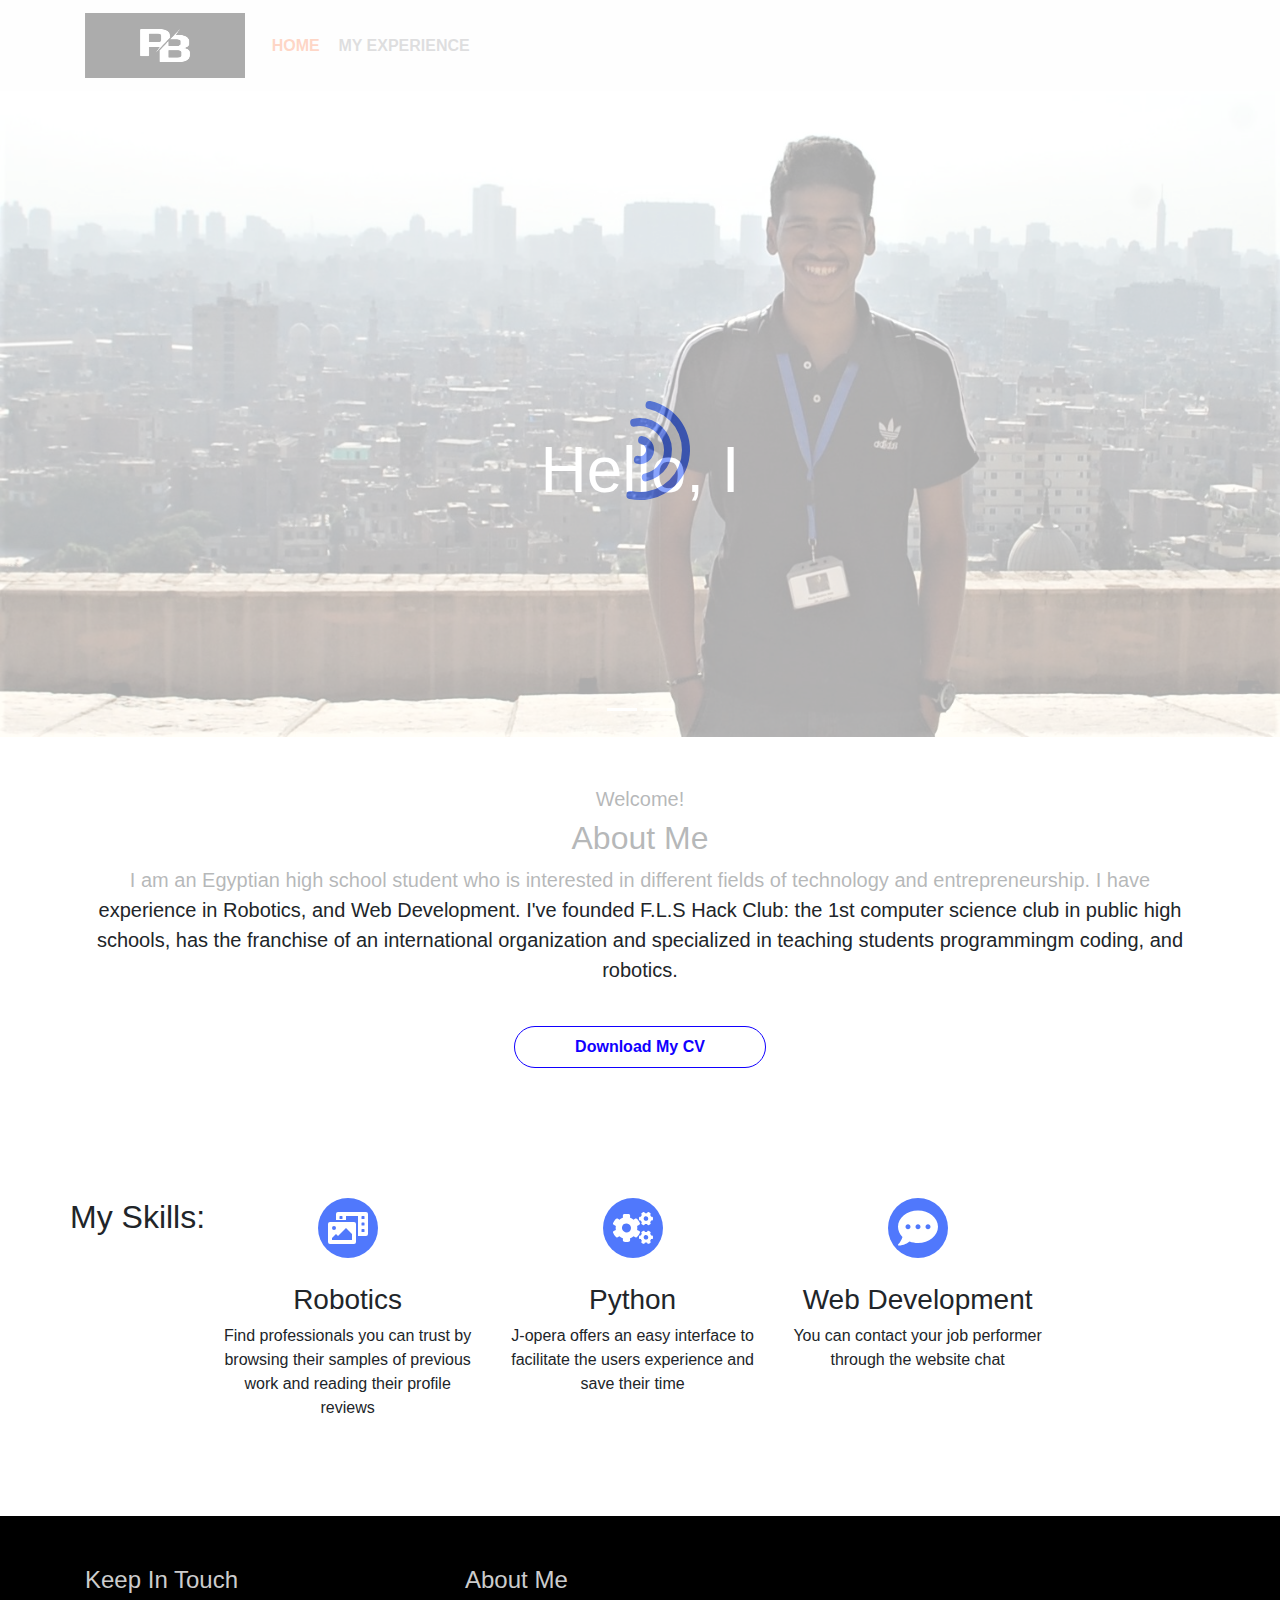
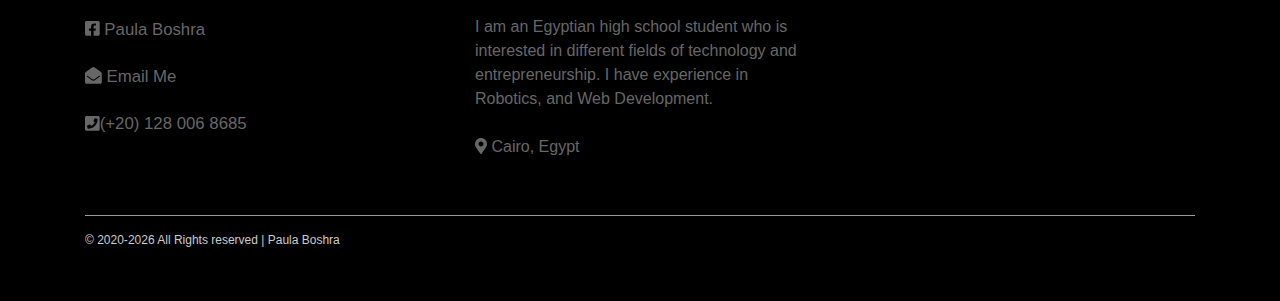
<file: index.html>
<!DOCTYPE html>
<html>

	<head>
		<meta charset="UTF-8">
        <meta name="viewport" content="width=device-width, initial-scale=1, shrink-to-fit=no">
        <title>Paula Boshra's personal website </title>
        <link rel="icon" href="images/logooo.png"/>
        <!-- css files -->
        <link rel="stylesheet" href="css/bootstrap.min.css">
        <link rel="stylesheet" href="css/animate.css">
        <link rel="stylesheet" href="css/nav_footer.css">
        <link rel="stylesheet" href="css/styles.css">
    </head>

    <body>

      <!-- start loading section  -->
      <section class="loader">
        <!--Concentric semi-circles-->
<svg xmlns="http://www.w3.org/2000/svg">
  <defs><style>.a{fill:#5078fc;}</style></defs>
  <path class="a" d="M8,50a42,42,0,0,0,84,0,4,4,0,0,1,8,0A50,50,0,0,1,0,50a4,4,0,0,1,8,0Z">
  <animateTransform attributeName="transform"
                            attributeType="XML"
                            type="rotate"
                            from="0 50 50"
                            to="360 50 50"
                            dur="1s"
                            repeatCount="indefinite"/>
  </path>
  <path class="a" d="M50,18A32.036,32.036,0,0,0,18,50a4,4,0,0,0,8,0,24,24,0,0,1,48,0,4,4,0,0,0,8,0A32.036,32.036,0,0,0,50,18Z">
  <animateTransform attributeName="transform"
                            attributeType="XML"
                            type="rotate"
                            from="0 50 50"
                            to="-360 50 50"
                            dur="1s"
                            repeatCount="indefinite"/>
  </path>
  <path class="a" d="M64.11,50a4,4,0,0,0-8,0c0,.034.009.065.01.1A6.123,6.123,0,0,1,43.875,50H43.87a4,4,0,0,0-8,0c0,.034.009.066.01.1A14.123,14.123,0,0,0,64.125,50Z">
  <animateTransform attributeName="transform"
                            attributeType="XML"
                            type="rotate"
                            from="0 50 50"
                            to="360 50 50"
                            dur="1s"
                            repeatCount="indefinite"/>
  </path>
  </svg>
  
      </section>

        <!-- start navbar section -->
        <nav class="navbar navbar-expand-lg navbar-light bg-light">
            <div class="container">

              <a class="navbar-brand" href="#">
                <img src="images/logoooo.jpg" width="160" height="65" class="d-inline-block align-top" alt="">
                
              </a>

            <button class="navbar-toggler" type="button" data-toggle="collapse" data-target="#navbarNavDropdown" aria-controls="navbarNavDropdown" aria-expanded="false" aria-label="Toggle navigation">
              <span class="navbar-toggler-icon"></span>
            </button>

            <div class="collapse navbar-collapse" id="navbarNavDropdown">
              <ul class="navbar-nav mr-auto">
                <li class="nav-item active">
                  <a class="nav-link" href="index.html">Home <span class="sr-only">(current)</span></a>
                </li>
                <li class="nav-item">
                  <a class="nav-link" href="about.html">My Experience</a>
              </li>
              </ul>

            </div>
            </div>
        </nav>

        <!-- start carousel (slider) section -->
        <div id="carouselExampleCaptions" class="carousel slide carousel-fade" data-ride="carousel">
          <ol class="carousel-indicators">
            <li data-target="#carouselExampleCaptions" data-slide-to="0" class="active"></li>
            <li data-target="#carouselExampleCaptions" data-slide-to="1"></li>
          </ol>
          <div class="carousel-inner">
            <div class="carousel-item active">
              <img src="images/cover.jpg" class="d-block w-100" alt="images/header.jpg">
              <div class="carousel-caption d-none d-md-block">
                <h5><span class="js-typewriter"></span></h5>
              </div>
            </div>
            <div class="carousel-item">
              <img src="images/cover2.jpg" class="d-block w-100" alt="images/header.jpg">
              <div class="carousel-caption d-none d-md-block">
                <h5>An Egyptian High School Student</h5>
                </div>
            </div>
          </div>
        </div>

        <!-- start overview section -->
        <section class="overview text-center">
          <div class="container wow fadeInDown" data-wow-delay="0.3s">
            <div class="section-head">
              <h5>Welcome!</h5>
              <h2>About Me</h2>
            </div>
            <p class="lead">I am an Egyptian high school student who is interested in different fields of technology and entrepreneurship. I have experience in Robotics, and Web Development. I've founded F.L.S Hack Club: the 1st computer science club in public high schools, has the franchise of an international organization and specialized in teaching students programmingm coding, and robotics.</p>
            <a href="https://docs.google.com/document/d/1_zKEe6BJopghfJ77GPQy3QqriK8R7lqyl_5syU4ZG9s/edit?usp=sharing" class="btn text-capitalize">Download my CV</a>
          </div>
        </section>

        <!--        start features section -->  
        <section class="features text-center">
          <div class="container">
              <div class="row">
                <h2>My Skills:</h2>
                  <div class="col-md-3 col-sm-6 col-xs-12">
                      <i class="fas fa-photo-video"></i>
                      <h3>Robotics</h3>
                      <P>Find professionals you can trust by browsing their samples of previous work and reading their profile reviews
                      </P>
                  </div>
                  <div class="col-md-3 col-sm-6 col-xs-12">
                      <i class="fas fa-cogs"></i>
                      <h3>Python</h3>
                      <P>J-opera offers an easy interface to facilitate the users experience and save their time</P>
                  </div>
                  <div class="col-md-3 col-sm-6 col-xs-12">
                      <i class="fas fa-comment-dots"></i>
                      <h3>Web Development</h3>
                      <P>You can contact your job performer through the website chat</P>
                  </div>
              </div>
          </div>
      </section>

        <!-- start footer section -->
      <footer>
        <div class="container">
            <div class="row">
                <div class="col-md-4">
                    <h4>Keep In Touch</h4>
                    <ul class="keep-in-touch">
                        <li><a href="https://www.facebook.com/paula.boshra.5/"><i class="fab fa-facebook-square"></i> Paula Boshra</a></li>
                        <li><a href="paulaboshraatta@gmail.com" class="d-block"><i class="fas fa-envelope-open"></i> Email Me</a></li>
                        <li style="color: #676767;"><i class="fas fa-phone-square"></i>(+20) 128 006 8685</li>
                    </ul>
                </div>
                <div class="col-sm-4">
                  <h4>About Me</h4>
                      <p>I am an Egyptian high school student who is interested in different fields of technology and entrepreneurship. I have experience in Robotics, and Web Development.
                        <br><br><i class="fas fa-map-marker-alt"></i> Cairo, Egypt</p>
                </div>
            </div>
            <br><hr>
            <div class="rights">
              <h6>&copy; 2020-<span id="year"></span> All Rights reserved | Paula Boshra</h6>
            </div>
      </div>
      </footer>

        <!-- js files-->
        <script src="js/jquery-3.3.1.min.js"></script>
        <script src="js/all.js"></script>
        <script src="js/wow.min.js"></script>
        <script src="js/bootstrap.min.js"></script>
        <script src="js/mainscript.js"></script>
    </body>
</html>
</file>
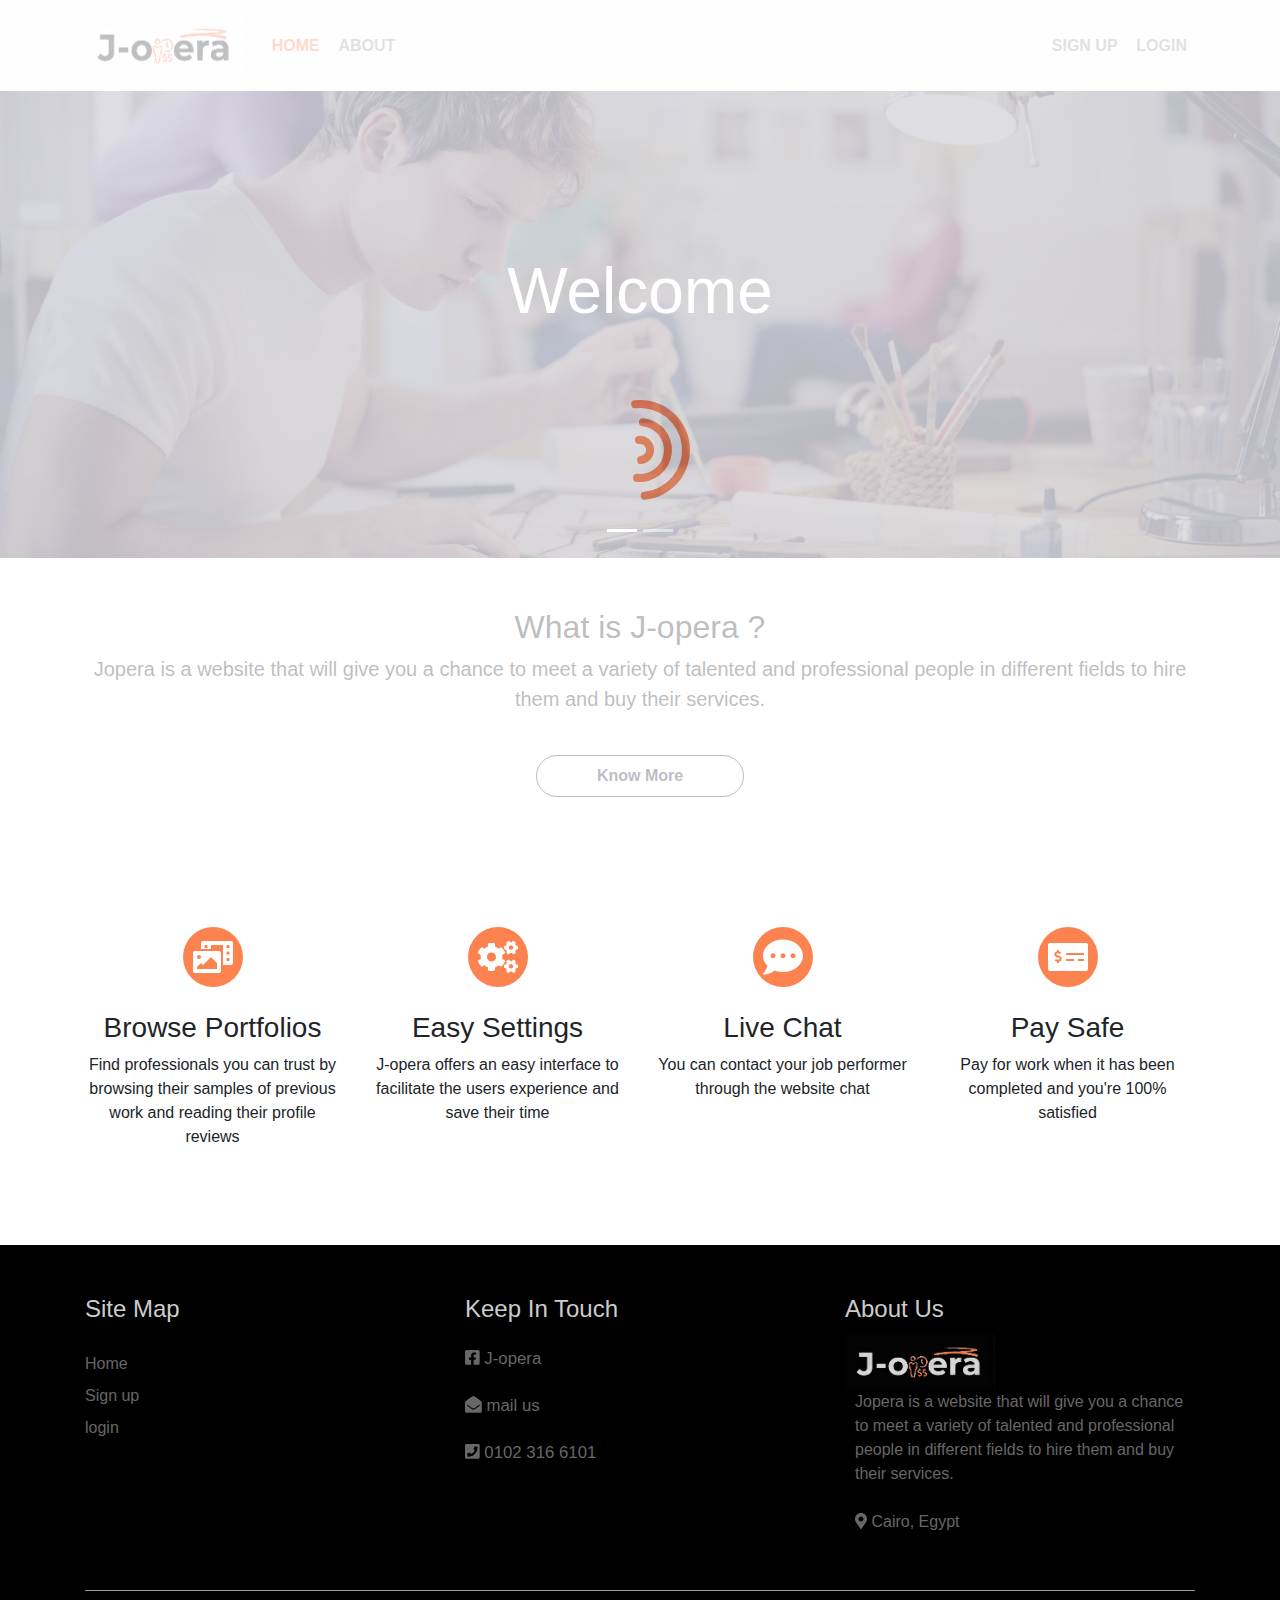
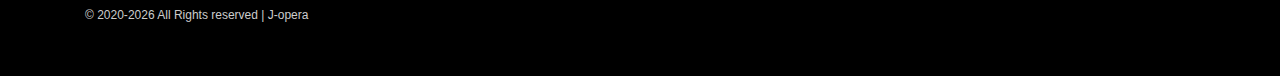
<file: Jopera-main/index.html>
<!DOCTYPE html>
<html>

	<head>
		<meta charset="UTF-8">
        <meta name="viewport" content="width=device-width, initial-scale=1, shrink-to-fit=no">
        <title>J-opera | Home</title>
        <link rel="icon" href="images/logoo.png"/>
        <!-- css files -->
        <link rel="stylesheet" href="css/bootstrap.min.css">
        <link rel="stylesheet" href="css/animate.css">
        <link rel="stylesheet" href="css/nav_footer.css">
        <link rel="stylesheet" href="css/styles.css">
    </head>

    <body>

      <!-- start loading section  -->
      <section class="loader">
        <!--Concentric semi-circles-->
<svg xmlns="http://www.w3.org/2000/svg">
  <defs><style>.a{fill:#fc8350;}</style></defs>
  <path class="a" d="M8,50a42,42,0,0,0,84,0,4,4,0,0,1,8,0A50,50,0,0,1,0,50a4,4,0,0,1,8,0Z">
  <animateTransform attributeName="transform"
                            attributeType="XML"
                            type="rotate"
                            from="0 50 50"
                            to="360 50 50"
                            dur="1s"
                            repeatCount="indefinite"/>
  </path>
  <path class="a" d="M50,18A32.036,32.036,0,0,0,18,50a4,4,0,0,0,8,0,24,24,0,0,1,48,0,4,4,0,0,0,8,0A32.036,32.036,0,0,0,50,18Z">
  <animateTransform attributeName="transform"
                            attributeType="XML"
                            type="rotate"
                            from="0 50 50"
                            to="-360 50 50"
                            dur="1s"
                            repeatCount="indefinite"/>
  </path>
  <path class="a" d="M64.11,50a4,4,0,0,0-8,0c0,.034.009.065.01.1A6.123,6.123,0,0,1,43.875,50H43.87a4,4,0,0,0-8,0c0,.034.009.066.01.1A14.123,14.123,0,0,0,64.125,50Z">
  <animateTransform attributeName="transform"
                            attributeType="XML"
                            type="rotate"
                            from="0 50 50"
                            to="360 50 50"
                            dur="1s"
                            repeatCount="indefinite"/>
  </path>
  </svg>
  
      </section>

        <!-- start navbar section -->
        <nav class="navbar navbar-expand-lg navbar-light bg-light">
            <div class="container">

              <a class="navbar-brand" href="#">
                <img src="images/logoo.png" width="160" height="65" class="d-inline-block align-top" alt="">
                
              </a>

            <button class="navbar-toggler" type="button" data-toggle="collapse" data-target="#navbarNavDropdown" aria-controls="navbarNavDropdown" aria-expanded="false" aria-label="Toggle navigation">
              <span class="navbar-toggler-icon"></span>
            </button>

            <div class="collapse navbar-collapse" id="navbarNavDropdown">
              <ul class="navbar-nav mr-auto">
                <li class="nav-item active">
                  <a class="nav-link" href="index.html">Home <span class="sr-only">(current)</span></a>
                </li>
                <li class="nav-item">
                  <a class="nav-link" href="about.html">about</a>
              </li>
              </ul>
              <ul class="navbar-nav ml-auto">
                <li class="nav-item">
                  <a class="nav-link" href="https://web-auth-b722d.web.app/#/">Sign up</a>
              </li>
                <li class="nav-item">
                    <a class="nav-link" href="https://web-auth-b722d.web.app/#/">login</a>
                </li>
              </ul>
            </div>
            </div>
        </nav>

        <!-- start carousel (slider) section -->
        <div id="carouselExampleCaptions" class="carousel slide carousel-fade" data-ride="carousel">
          <ol class="carousel-indicators">
            <li data-target="#carouselExampleCaptions" data-slide-to="0" class="active"></li>
            <li data-target="#carouselExampleCaptions" data-slide-to="1"></li>
          </ol>
          <div class="carousel-inner">
            <div class="carousel-item active">
              <img src="images/2.jpg" class="d-block w-100" alt="images/header.jpg">
              <div class="carousel-caption d-none d-md-block">
                <h5><span class="js-typewriter"></span></h5>
              </div>
            </div>
            <div class="carousel-item">
              <img src="images/1.jpg" class="d-block w-100" alt="images/header.jpg">
              <div class="carousel-caption d-none d-md-block">
                <h5>Your portal to find work</h5>
                </div>
            </div>
          </div>
        </div>

        <!-- start overview section -->
        <section class="overview text-center">
          <div class="container wow fadeInDown" data-wow-delay="0.3s">
            <div class="section-head">
              <h2>What is J-opera ?</h2>
            </div>
            <p class="lead">Jopera is a website that will give you a chance to meet a variety of talented and professional people in different fields to hire them and buy their services.</p>
            <a href="about.html" class="btn text-capitalize">know more</a>
          </div>
        </section>

        <!--        start features section -->  
        <section class="features text-center">
          <div class="container">
              <div class="row">
                  <div class="col-md-3 col-sm-6 col-xs-12">
                      <i class="fas fa-photo-video"></i>
                      <h3>Browse Portfolios</h3>
                      <P>Find professionals you can trust by browsing their samples of previous work and reading their profile reviews
                      </P>
                  </div>
                  <div class="col-md-3 col-sm-6 col-xs-12">
                      <i class="fas fa-cogs"></i>
                      <h3>Easy Settings</h3>
                      <P>J-opera offers an easy interface to facilitate the users experience and save their time</P>
                  </div>
                  <div class="col-md-3 col-sm-6 col-xs-12">
                      <i class="fas fa-comment-dots"></i>
                      <h3>Live Chat</h3>
                      <P>You can contact your job performer through the website chat</P>
                  </div>
                  <div class="col-md-3 col-sm-6 col-xs-12">
                    <i class="fas fa-money-check-alt"></i>
                      <h3>Pay Safe</h3>
                      <P>Pay for work when it has been completed and you're 100% satisfied</P>
                  </div>
              </div>
          </div>
      </section>

        <!-- start footer section -->
      <footer>
        <div class="container">
            <div class="row">
                <div class="col-sm-4 pb-3">
                    <h4>Site Map</h4>
                    <ul class="row">
                        <div class="col">
                          <li><a href="index.html">Home</a></li>
                        <li><a href="pages/signin.html">Sign up</a></li>
                        <li><a href="pages/login.html">login</a></li>
                        </div>
                    </ul>
                </div>
                <div class="col-md-4">
                    <h4>Keep In Touch</h4>
                    <ul class="keep-in-touch">
                        <li><a href="https://www.facebook.com/STEM6october/"><i class="fab fa-facebook-square"></i> J-opera</a></li>
                        <li><a href="mailto:info.JOBera@gmail.com" class="d-block"><i class="fas fa-envelope-open"></i> mail us</a></li>
                        <li style="color: #676767;"><i class="fas fa-phone-square"></i> 0102 316 6101</li>
                    </ul>
                </div>
                <div class="col-sm-4">
                  <h4>About Us</h4>
                      <img src="images/logoo-reversed.png" class="img-fluid d-inline">
                      <p>Jopera is a website that will give you a chance to meet a variety of talented and professional people in different fields to hire them and buy their services.
                        <br><br><i class="fas fa-map-marker-alt"></i> Cairo, Egypt</p>
                </div>
            </div>
            <br><hr>
            <div class="rights">
              <h6>&copy; 2020-<span id="year"></span> All Rights reserved | J-opera</h6>
            </div>
      </div>
      </footer>

        <!-- js files-->
        <script src="js/jquery-3.3.1.min.js"></script>
        <script src="js/all.js"></script>
        <script src="js/wow.min.js"></script>
        <script src="js/bootstrap.min.js"></script>
        <script src="js/mainscript.js"></script>
    </body>
</html>
</file>
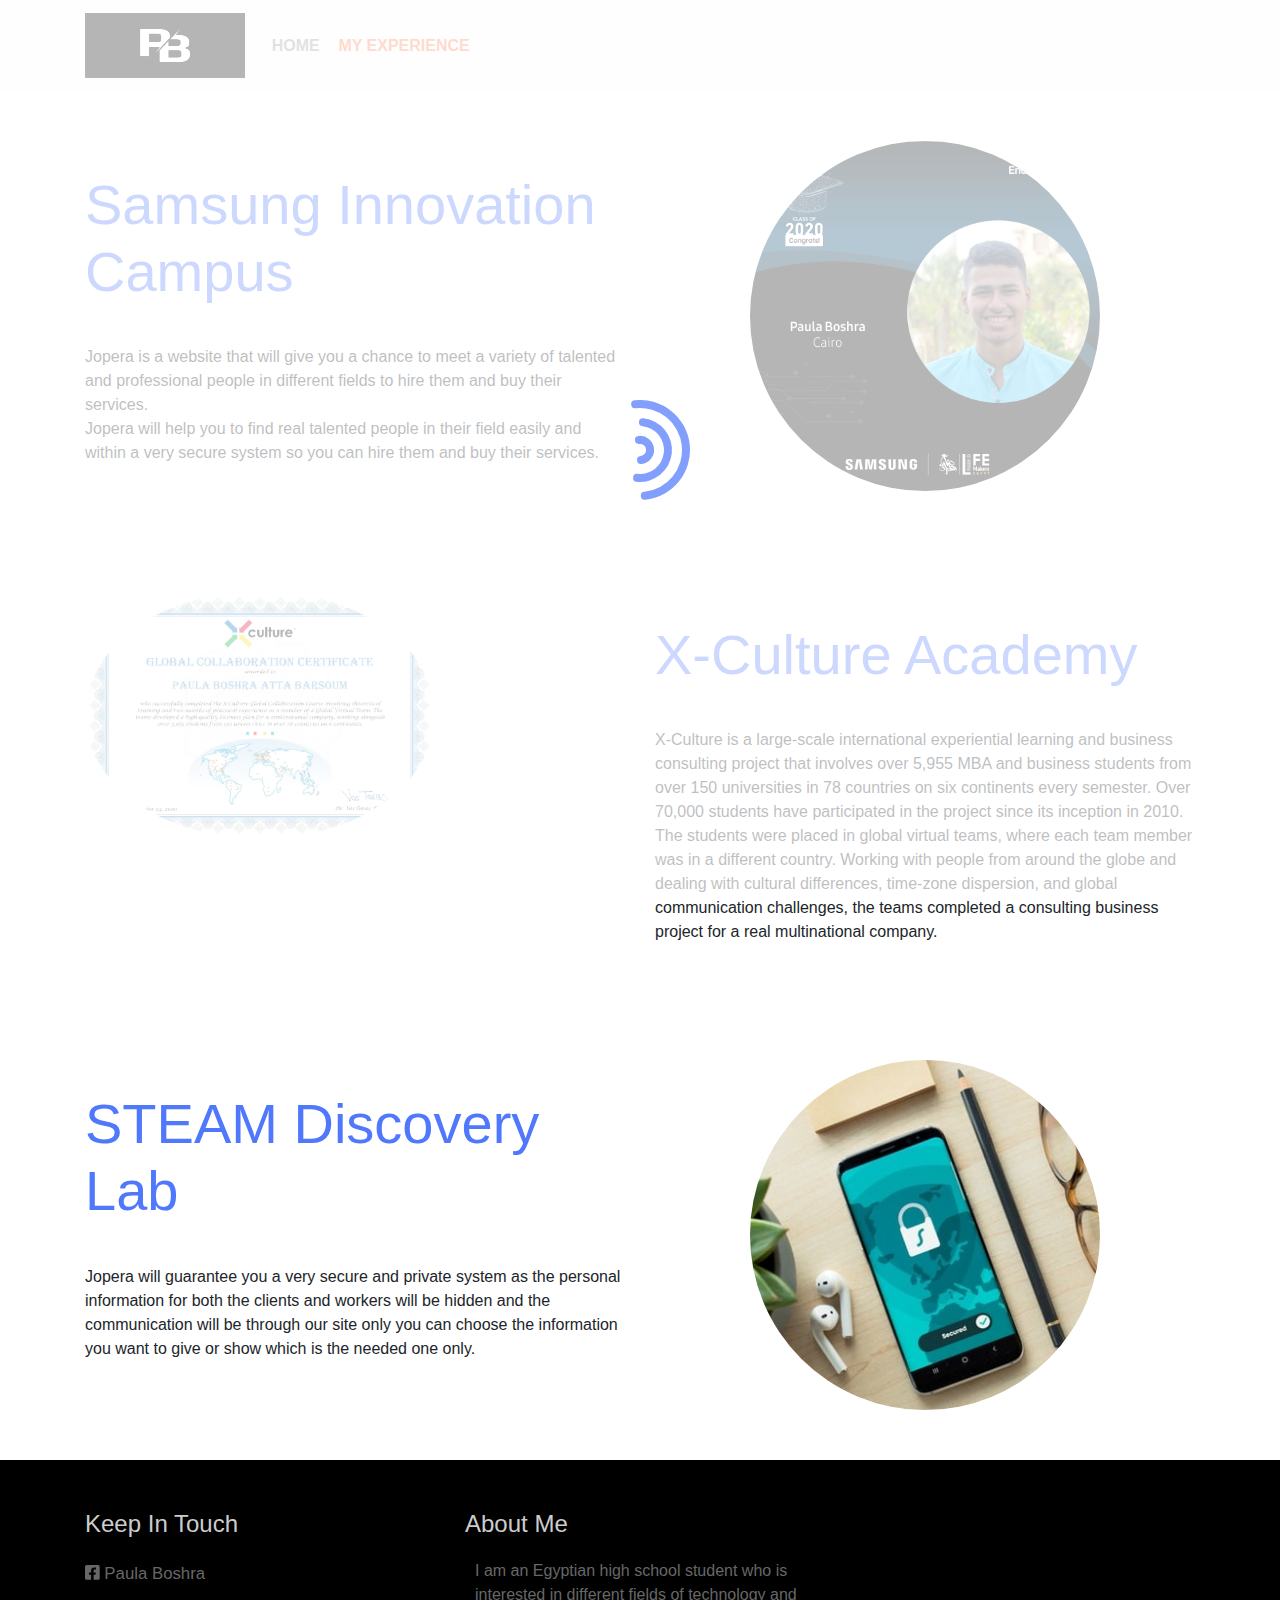
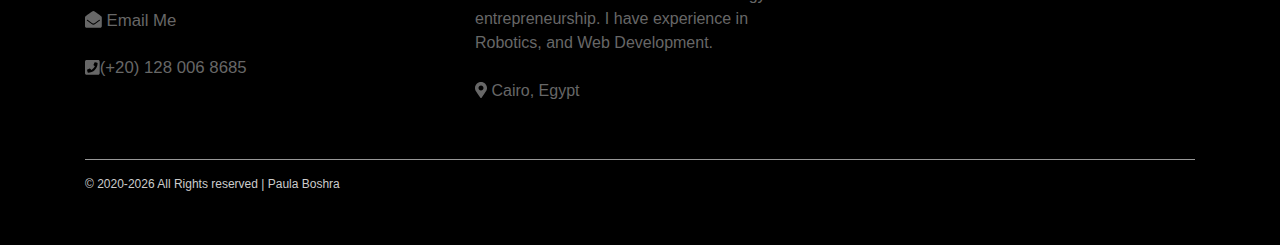
<file: about.html>
<!DOCTYPE html>
<html>

	<head>
		<meta charset="UTF-8">
        <meta name="viewport" content="width=device-width, initial-scale=1, shrink-to-fit=no">
        <title>Paula Boshra's Experience</title>
        <link rel="icon" href="images/logooo.png"/>
        <!-- css files -->
        <link rel="stylesheet" href="css/bootstrap.min.css">
        <link rel="stylesheet" href="css/animate.css">
        <link rel="stylesheet" href="css/nav_footer.css">
        <link rel="stylesheet" href="css/about.css">
    </head>

    <body>

      <!-- start loading section  -->
      <section class="loader">
        <!--Concentric semi-circles-->
<svg xmlns="http://www.w3.org/2000/svg">
  <defs><style>.a{fill:#5078fc;}</style></defs>
  <path class="a" d="M8,50a42,42,0,0,0,84,0,4,4,0,0,1,8,0A50,50,0,0,1,0,50a4,4,0,0,1,8,0Z">
  <animateTransform attributeName="transform"
                            attributeType="XML"
                            type="rotate"
                            from="0 50 50"
                            to="360 50 50"
                            dur="1s"
                            repeatCount="indefinite"/>
  </path>
  <path class="a" d="M50,18A32.036,32.036,0,0,0,18,50a4,4,0,0,0,8,0,24,24,0,0,1,48,0,4,4,0,0,0,8,0A32.036,32.036,0,0,0,50,18Z">
  <animateTransform attributeName="transform"
                            attributeType="XML"
                            type="rotate"
                            from="0 50 50"
                            to="-360 50 50"
                            dur="1s"
                            repeatCount="indefinite"/>
  </path>
  <path class="a" d="M64.11,50a4,4,0,0,0-8,0c0,.034.009.065.01.1A6.123,6.123,0,0,1,43.875,50H43.87a4,4,0,0,0-8,0c0,.034.009.066.01.1A14.123,14.123,0,0,0,64.125,50Z">
  <animateTransform attributeName="transform"
                            attributeType="XML"
                            type="rotate"
                            from="0 50 50"
                            to="360 50 50"
                            dur="1s"
                            repeatCount="indefinite"/>
  </path>
  </svg>
  
      </section>

        <!-- start navbar section -->
        <nav class="navbar navbar-expand-lg navbar-light bg-light">
            <div class="container">

              <a class="navbar-brand" href="#">
                <img src="images/logoooo.jpg" width="160" height="65" class="d-inline-block align-top" alt="">
                
              </a>

            <button class="navbar-toggler" type="button" data-toggle="collapse" data-target="#navbarNavDropdown" aria-controls="navbarNavDropdown" aria-expanded="false" aria-label="Toggle navigation">
              <span class="navbar-toggler-icon"></span>
            </button>

            <div class="collapse navbar-collapse" id="navbarNavDropdown">
              <ul class="navbar-nav mr-auto">
                <li class="nav-item">
                  <a class="nav-link" href="index.html">Home</a>
                </li>
                <li class="nav-item active">
                  <a class="nav-link" href="about.html">My Experience <span class="sr-only">(current)</span></a>
              </li>
              </ul>
              
            </div>
            </div>
        </nav>

        <!--  start browse section -->  
        <section class="what-jobera">
          <div class="container">
              <div class="row">
                    <div class="col-md-6">
                        <h2>Samsung Innovation Campus</h2>
                        <p>Jopera is a website that will give you a chance to meet a variety of talented and professional people in different fields to hire them and buy their services.
                          <br>
                          Jopera will help you to find real talented people in their field easily and within a very secure system so you can hire them and buy their services.
                        </p>
                    </div>
                    <div class="col-md-1"></div>
                    <div class="col-md-5">
                        <img class="img-fluid" src="images/SIC.png">
                    </div>
              </div>
          </div>
      </section>

      <section class="what-jobera">
        <div class="container">
            <div class="row">
                <div class="col-md-5">
                  <img class="img-fluid" src="images/Xculture.jpg">
              </div>
              <div class="col-md-1"></div>
              <div class="col-md-6">
                  <h2>X-Culture Academy</h2>
                  <p> X-Culture is a large-scale international experiential learning and business consulting project that
                    involves over 5,955 MBA and business students from over 150 universities in 78 countries on six
                    continents every semester. Over 70,000 students have participated in the project since its inception in 2010.
                    
                    The students were placed in global virtual teams, where each team member was in a different country. Working with people from around the globe and dealing with cultural differences, time-zone dispersion, and global communication challenges, the teams completed a consulting business project for a real multinational company.
                  </p>
              </div>
              
            </div>
        </div>
    </section>

    <section class="what-jobera">
      <div class="container">
          <div class="row">
                <div class="col-md-6">
                    <h2>STEAM Discovery Lab</h2>
                    <p>Jopera will guarantee you a very secure and private system as the personal information for both the clients and workers will be hidden and the communication will be through our site only you can choose the information you want to give or show which is the needed one only.<br>
                      </p>
                </div>
                <div class="col-md-1"></div>
                <div class="col-md-5">
                    <img class="img-fluid" src="images/about-3.jpg">
                </div>
          </div>
      </div>
  </section>

        <!-- start footer section -->
      <footer>
        <div class="container">
            <div class="row">
                <div class="col-md-4">
                    <h4>Keep In Touch</h4>
                    <ul class="keep-in-touch">
                        <li><a href="https://www.facebook.com/paula.boshra.5/"><i class="fab fa-facebook-square"></i> Paula Boshra</a></li>
                        <li><a href="paulaboshraatta@gmail.com" class="d-block"><i class="fas fa-envelope-open"></i> Email Me</a></li>
                        <li style="color: #676767;"><i class="fas fa-phone-square"></i>(+20) 128 006 8685</li>
                    </ul>
                </div>
                <div class="col-sm-4">
                  <h4>About Me</h4>
                      <p>I am an Egyptian high school student who is interested in different fields of technology and entrepreneurship. I have experience in Robotics, and Web Development.
                        <br><br><i class="fas fa-map-marker-alt"></i> Cairo, Egypt</p>
                </div>
            </div>
            <br><hr>
            <div class="rights">
              <h6>&copy; 2020-<span id="year"></span> All Rights reserved | Paula Boshra</h6>
            </div>
      </div>
      </footer>

        <!-- js files-->
        <script src="js/jquery-3.3.1.min.js"></script>
        <script src="js/all.js"></script>
        <script src="js/wow.min.js"></script>
        <script src="js/bootstrap.min.js"></script>
        <script src="js/mainscript.js"></script>
    </body>
</html>
</file>
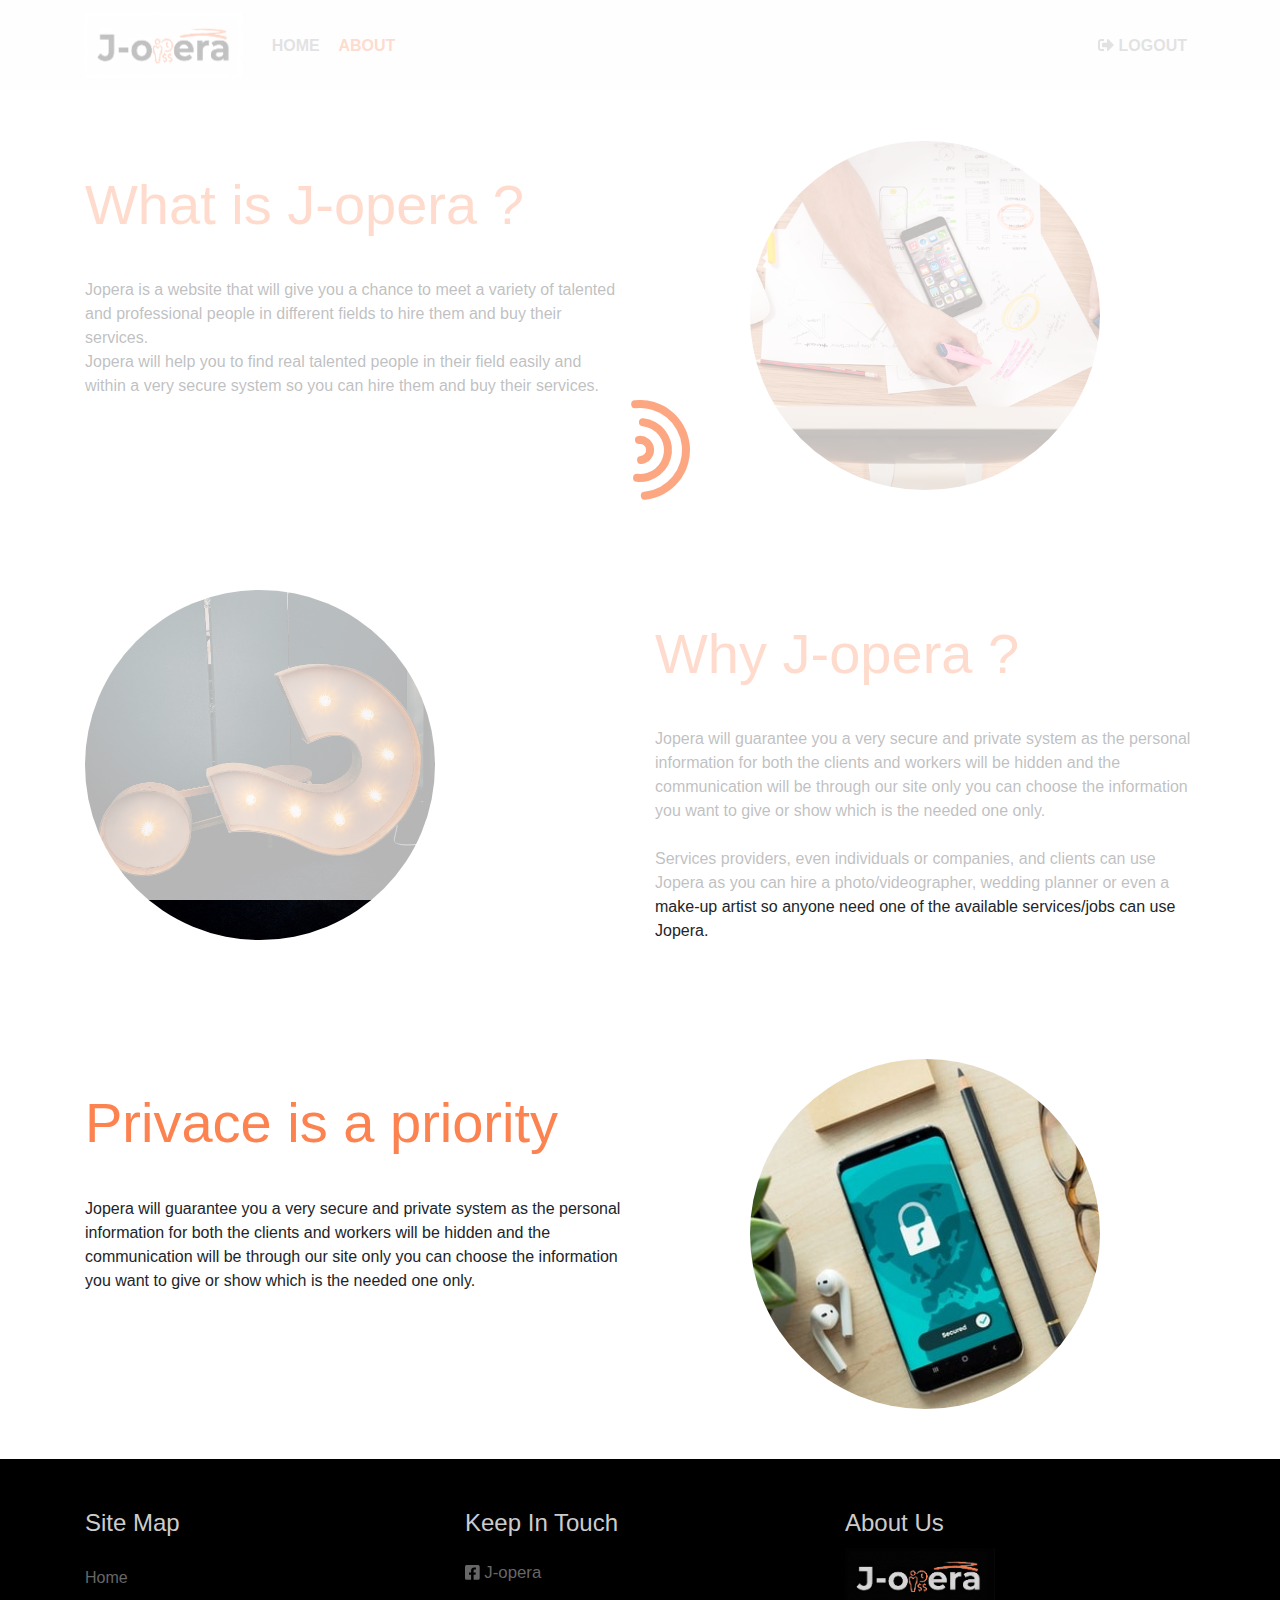
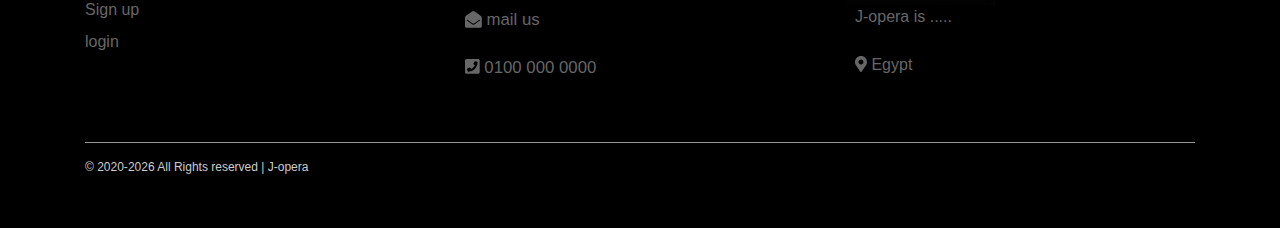
<file: Jopera-main/about.html>
<!DOCTYPE html>
<html>

	<head>
		<meta charset="UTF-8">
        <meta name="viewport" content="width=device-width, initial-scale=1, shrink-to-fit=no">
        <title>J-opera | About</title>
        <link rel="icon" href="images/STEM_logo.png"/>
        <!-- css files -->
        <link rel="stylesheet" href="css/bootstrap.min.css">
        <link rel="stylesheet" href="css/animate.css">
        <link rel="stylesheet" href="css/nav_footer.css">
        <link rel="stylesheet" href="css/about.css">
    </head>

    <body>

      <!-- start loading section  -->
      <section class="loader">
        <!--Concentric semi-circles-->
<svg xmlns="http://www.w3.org/2000/svg">
  <defs><style>.a{fill:#fc8350;}</style></defs>
  <path class="a" d="M8,50a42,42,0,0,0,84,0,4,4,0,0,1,8,0A50,50,0,0,1,0,50a4,4,0,0,1,8,0Z">
  <animateTransform attributeName="transform"
                            attributeType="XML"
                            type="rotate"
                            from="0 50 50"
                            to="360 50 50"
                            dur="1s"
                            repeatCount="indefinite"/>
  </path>
  <path class="a" d="M50,18A32.036,32.036,0,0,0,18,50a4,4,0,0,0,8,0,24,24,0,0,1,48,0,4,4,0,0,0,8,0A32.036,32.036,0,0,0,50,18Z">
  <animateTransform attributeName="transform"
                            attributeType="XML"
                            type="rotate"
                            from="0 50 50"
                            to="-360 50 50"
                            dur="1s"
                            repeatCount="indefinite"/>
  </path>
  <path class="a" d="M64.11,50a4,4,0,0,0-8,0c0,.034.009.065.01.1A6.123,6.123,0,0,1,43.875,50H43.87a4,4,0,0,0-8,0c0,.034.009.066.01.1A14.123,14.123,0,0,0,64.125,50Z">
  <animateTransform attributeName="transform"
                            attributeType="XML"
                            type="rotate"
                            from="0 50 50"
                            to="360 50 50"
                            dur="1s"
                            repeatCount="indefinite"/>
  </path>
  </svg>
  
      </section>

        <!-- start navbar section -->
        <nav class="navbar navbar-expand-lg navbar-light bg-light">
            <div class="container">

              <a class="navbar-brand" href="#">
                <img src="images/logoo.png" width="160" height="65" class="d-inline-block align-top" alt="">
                
              </a>

            <button class="navbar-toggler" type="button" data-toggle="collapse" data-target="#navbarNavDropdown" aria-controls="navbarNavDropdown" aria-expanded="false" aria-label="Toggle navigation">
              <span class="navbar-toggler-icon"></span>
            </button>

            <div class="collapse navbar-collapse" id="navbarNavDropdown">
              <ul class="navbar-nav mr-auto">
                <li class="nav-item">
                  <a class="nav-link" href="index.html">Home</a>
                </li>
                <li class="nav-item active">
                  <a class="nav-link" href="about.html">about <span class="sr-only">(current)</span></a>
              </li>
              </ul>
              <ul class="navbar-nav ml-auto">
                <li class="nav-item">
                    <a class="nav-link" href="index.html"><i class="fas fa-sign-out-alt"></i> logout</a>
                </li>
              </ul>
            </div>
            </div>
        </nav>

        <!--  start browse section -->  
        <section class="what-jobera">
          <div class="container">
              <div class="row">
                    <div class="col-md-6">
                        <h2>What is J-opera ?</h2>
                        <p>Jopera is a website that will give you a chance to meet a variety of talented and professional people in different fields to hire them and buy their services.
                          <br>
                          Jopera will help you to find real talented people in their field easily and within a very secure system so you can hire them and buy their services.
                        </p>
                    </div>
                    <div class="col-md-1"></div>
                    <div class="col-md-5">
                        <img class="img-fluid" src="images/about-1.png">
                    </div>
              </div>
          </div>
      </section>

      <section class="what-jobera">
        <div class="container">
            <div class="row">
                <div class="col-md-5">
                  <img class="img-fluid" src="images/about-2.jpg">
              </div>
              <div class="col-md-1"></div>
              <div class="col-md-6">
                  <h2>Why J-opera ?</h2>
                  <p>Jopera will guarantee you a very secure and private system as the personal information for both the clients and workers will be hidden and the communication will be through our site only you can choose the information you want to give or show which is the needed one only.<br><br>
                    Services providers, even individuals or companies, and clients can use Jopera as you can hire a photo/videographer, wedding planner or even a make-up artist so anyone need one of the available services/jobs can use Jopera.
                  </p>
              </div>
              
            </div>
        </div>
    </section>

    <section class="what-jobera">
      <div class="container">
          <div class="row">
                <div class="col-md-6">
                    <h2>Privace is a priority</h2>
                    <p>Jopera will guarantee you a very secure and private system as the personal information for both the clients and workers will be hidden and the communication will be through our site only you can choose the information you want to give or show which is the needed one only.<br>
                      </p>
                </div>
                <div class="col-md-1"></div>
                <div class="col-md-5">
                    <img class="img-fluid" src="images/about-3.jpg">
                </div>
          </div>
      </div>
  </section>

        <!-- start footer section -->
      <footer>
        <div class="container">
            <div class="row">
                <div class="col-sm-4 pb-3">
                    <h4>Site Map</h4>
                    <ul class="row">
                        <div class="col">
                          <li><a href="index.html">Home</a></li>
                        <li><a href="pages/signin.html">Sign up</a></li>
                        <li><a href="pages/login.html">login</a></li>
                        </div>
                    </ul>
                </div>
                <div class="col-md-4">
                    <h4>Keep In Touch</h4>
                    <ul class="keep-in-touch">
                        <li><a href="https://www.facebook.com/STEM6october/"><i class="fab fa-facebook-square"></i> J-opera</a></li>
                        <li><a href="mailto:inquiry@stemegypt.edu.eg" class="d-block"><i class="fas fa-envelope-open"></i> mail us</a></li>
                        <li style="color: #676767;"><i class="fas fa-phone-square"></i> 0100 000 0000</li>
                    </ul>
                </div>
                <div class="col-sm-4">
                  <h4>About Us</h4>
                      <img src="images/logoo-reversed.png" class="img-fluid d-inline">
                      <p>J-opera is .....
                        <br><br><i class="fas fa-map-marker-alt"></i> Egypt</p>
                </div>
            </div>
            <br><hr>
            <div class="rights">
              <h6>&copy; 2020-<span id="year"></span> All Rights reserved | J-opera</h6>
            </div>
      </div>
      </footer>

        <!-- js files-->
        <script src="js/jquery-3.3.1.min.js"></script>
        <script src="js/all.js"></script>
        <script src="js/wow.min.js"></script>
        <script src="js/bootstrap.min.js"></script>
        <script src="js/mainscript.js"></script>
    </body>
</html>
</file>
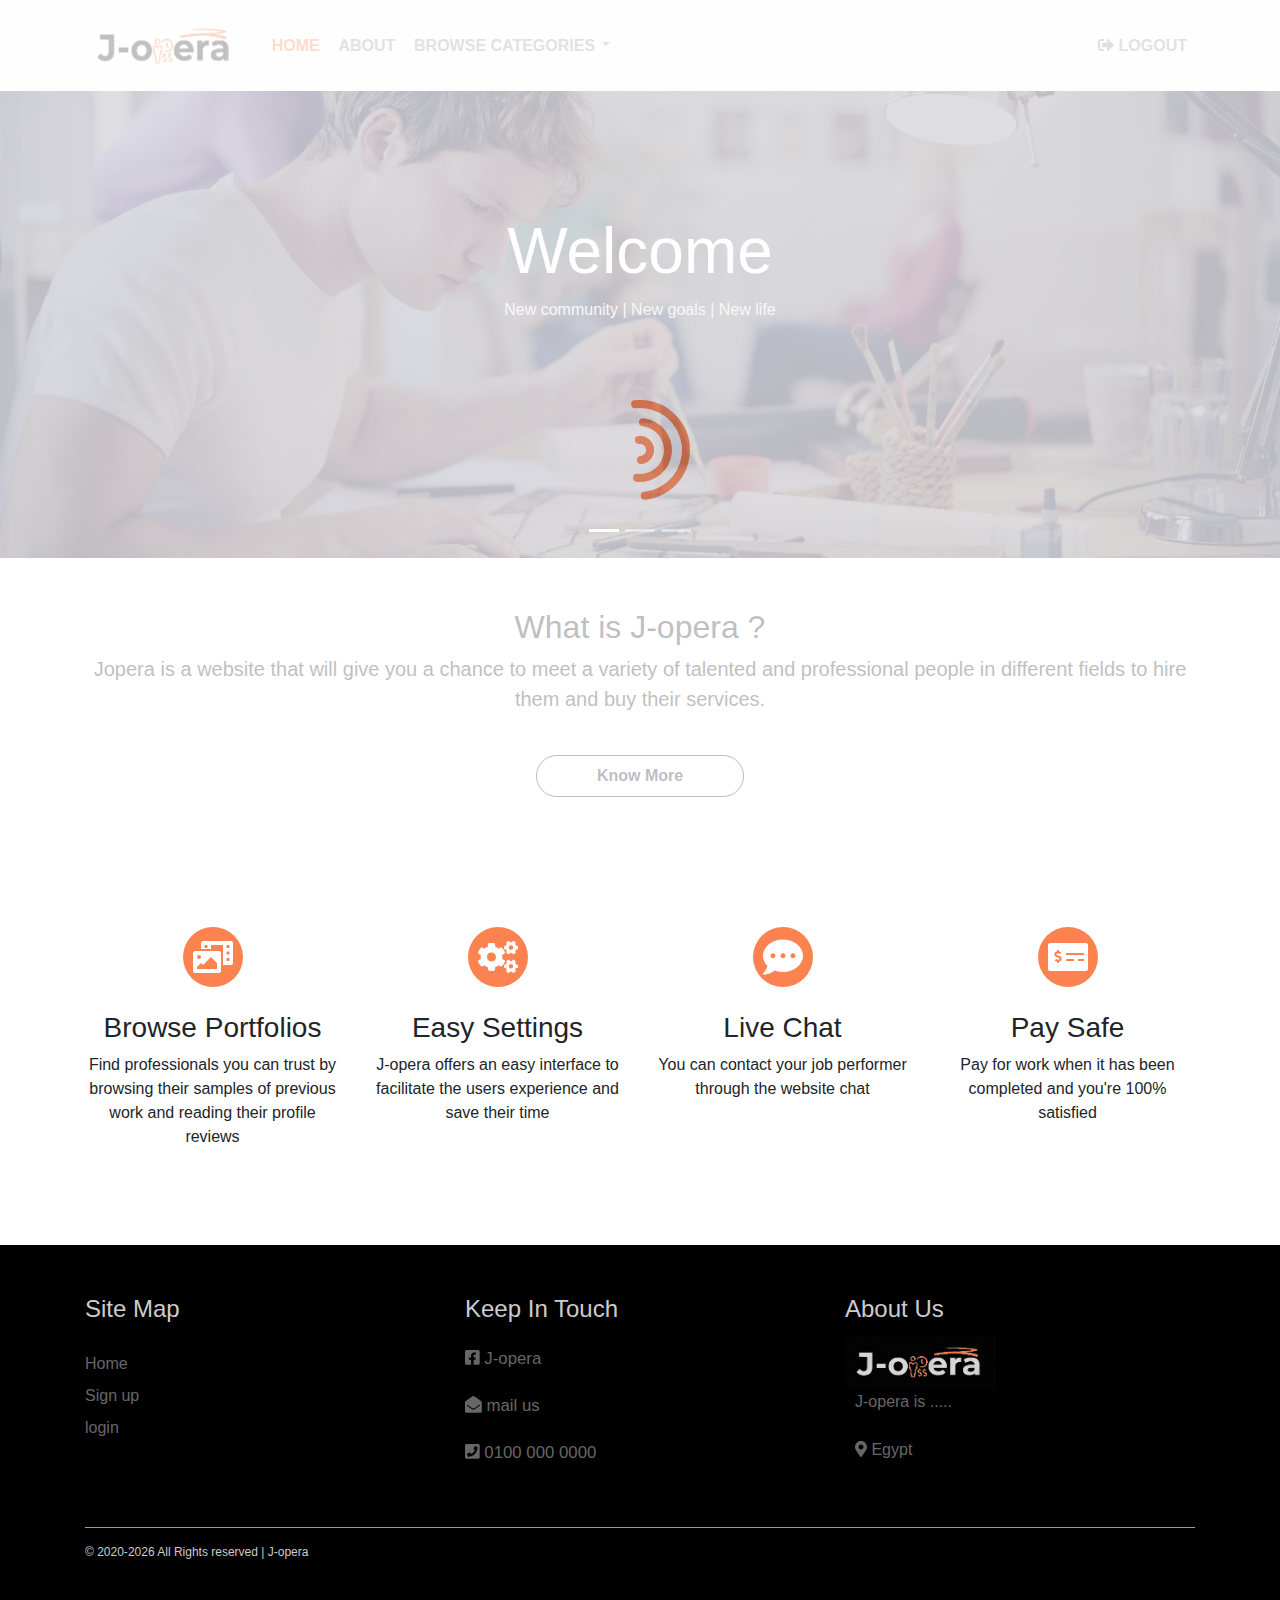
<file: Jopera-main/home.html>
<!DOCTYPE html>
<html>

	<head>
		<meta charset="UTF-8">
        <meta name="viewport" content="width=device-width, initial-scale=1, shrink-to-fit=no">
        <title>J-opera | Home</title>
        <link rel="icon" href="images/STEM_logo.png"/>
        <!-- css files -->
        <link rel="stylesheet" href="css/bootstrap.min.css">
        <link rel="stylesheet" href="css/animate.css">
        <link rel="stylesheet" href="css/nav_footer.css">
        <link rel="stylesheet" href="css/home.css">
    </head>

    <body>

      <!-- start loading section  -->
      <section class="loader">
        <!--Concentric semi-circles-->
<svg xmlns="http://www.w3.org/2000/svg">
  <defs><style>.a{fill:#fc8350;}</style></defs>
  <path class="a" d="M8,50a42,42,0,0,0,84,0,4,4,0,0,1,8,0A50,50,0,0,1,0,50a4,4,0,0,1,8,0Z">
  <animateTransform attributeName="transform"
                            attributeType="XML"
                            type="rotate"
                            from="0 50 50"
                            to="360 50 50"
                            dur="1s"
                            repeatCount="indefinite"/>
  </path>
  <path class="a" d="M50,18A32.036,32.036,0,0,0,18,50a4,4,0,0,0,8,0,24,24,0,0,1,48,0,4,4,0,0,0,8,0A32.036,32.036,0,0,0,50,18Z">
  <animateTransform attributeName="transform"
                            attributeType="XML"
                            type="rotate"
                            from="0 50 50"
                            to="-360 50 50"
                            dur="1s"
                            repeatCount="indefinite"/>
  </path>
  <path class="a" d="M64.11,50a4,4,0,0,0-8,0c0,.034.009.065.01.1A6.123,6.123,0,0,1,43.875,50H43.87a4,4,0,0,0-8,0c0,.034.009.066.01.1A14.123,14.123,0,0,0,64.125,50Z">
  <animateTransform attributeName="transform"
                            attributeType="XML"
                            type="rotate"
                            from="0 50 50"
                            to="360 50 50"
                            dur="1s"
                            repeatCount="indefinite"/>
  </path>
  </svg>
  
      </section>

        <!-- start navbar section -->
        <nav class="navbar navbar-expand-lg navbar-light bg-light">
            <div class="container">

              <a class="navbar-brand" href="#">
                <img src="images/logoo.png" width="160" height="65" class="d-inline-block align-top" alt="">
                
              </a>

            <button class="navbar-toggler" type="button" data-toggle="collapse" data-target="#navbarNavDropdown" aria-controls="navbarNavDropdown" aria-expanded="false" aria-label="Toggle navigation">
              <span class="navbar-toggler-icon"></span>
            </button>

            <div class="collapse navbar-collapse" id="navbarNavDropdown">
              <ul class="navbar-nav mr-auto">
                <li class="nav-item active">
                  <a class="nav-link" href="index.html">Home <span class="sr-only">(current)</span></a>
                </li>
                <li class="nav-item">
                  <a class="nav-link" href="about.html">about</a>
              </li>
              <li class="nav-item dropdown">
                <a class="nav-link dropdown-toggle" href="#" id="navbarDropdown" role="button" data-toggle="dropdown" aria-haspopup="true" aria-expanded="false">
                  Browse categories
                </a>
                <div class="dropdown-menu" aria-labelledby="navbarDropdown">
                  <p>Jobs by categories</p>
                  <div class="row">
                    <div class="col-md-4">
                      <a class='dropdown-item' href='#'>Fast food</a>
                      <a class='dropdown-item' href='#'>Car Washer</a>
                      <a class='dropdown-item' href='#'>Temporary Staffing</a>
                      <a class='dropdown-item' href='#'>Retail </a>
                      <a class='dropdown-item' href='#'>Substitute School Teacher</a>
                      <a class='dropdown-item' href='#'>Bookkeeper </a>
                      <a class='dropdown-item' href='#'>Concierge </a>
                      <a class='dropdown-item' href='#'>Call Center Agent </a>
                      <a class='dropdown-item' href='#'>Bookkeeper for Small Businesses </a>
                      <a class='dropdown-item' href='#'>Client Services Coordinator </a>
                      <a class='dropdown-item' href='#'>Client Relations Associate </a>
                      <a class='dropdown-item' href='#'>Customer Service Representative </a>
                      
                    </div>
                    <div class="col-md-4">
                      <a class='dropdown-item' href='#'>Technical Support </a>
                      <a class='dropdown-item' href='#'>information technology </a>
                      <a class='dropdown-item' href='#'>sports and fitness </a>
                      <a class='dropdown-item' href='#'>transport </a>
                      <a class='dropdown-item' href='#'>insurance </a>
                      <a class='dropdown-item' href='#'>rentals </a>
                      <a class='dropdown-item' href='#'>Makeup artist </a>
                      <a class='dropdown-item' href='#'>Wedding planner</a>
                      <a class='dropdown-item' href='#'>Fashion designer </a>
                      <a class='dropdown-item' href='#'>Actors </a>
                      <a class='dropdown-item' href='#'>Online Tutoring</a>
                      <a class='dropdown-item' href='#'>Virtual Assistant </a>
                      
                    </div>
                    <div class="col-md-4">
                      <a class='dropdown-item' href='#'>Translators </a>
                      <a class='dropdown-item' href='#'>Marketing and PR </a>
                      <a class='dropdown-item' href='#'>Editing and Proofreading </a>
                      <a class='dropdown-item' href='#'>utilities </a>
                      <a class='dropdown-item' href='#'>Actors </a>
                      <a class='dropdown-item' href='#'>Patient Care Coordinator </a>
                      <a class='dropdown-item' href='#'>Social Media Customer </a>
                      <a class='dropdown-item' href='#'>Education & Childcare </a>
                      <a class='dropdown-item' href='#'>design </a>
                      <a class='dropdown-item' href='#'>performing art and entertainment </a>
                    </div>
                  </div>
                </div>
              </li>
              </ul>
              <ul class="navbar-nav ml-auto">
                <li class="nav-item">
                    <a class="nav-link" href="index.html"><i class="fas fa-sign-out-alt"></i> logout</a>
                </li>
              </ul>
            </div>
            </div>
        </nav>

        <!-- start carousel (slider) section -->
        <div id="carouselExampleCaptions" class="carousel slide carousel-fade" data-ride="carousel">
          <ol class="carousel-indicators">
            <li data-target="#carouselExampleCaptions" data-slide-to="0" class="active"></li>
            <li data-target="#carouselExampleCaptions" data-slide-to="1"></li>
            <li data-target="#carouselExampleCaptions" data-slide-to="2"></li>
          </ol>
          <div class="carousel-inner">
            <div class="carousel-item active">
              <img src="images/2.jpg" class="d-block w-100" alt="images/header.jpg">
              <div class="carousel-caption d-none d-md-block">
                <h5><span class="js-typewriter"></span></h5>
                <p>New community | New goals | New life</p>
              </div>
            </div>
            <div class="carousel-item">
              <img src="images/1.jpg" class="d-block w-100" alt="images/header.jpg">
              <div class="carousel-caption d-none d-md-block">
                <h5>Your portal to find work</h5>
                <p>Lorem ipsum dolor sit amet, consectetur adipiscing elit.</p>
              </div>
            </div>
            <div class="carousel-item">
              <img src="images/3.jpg" class="d-block w-100" alt="images/header.jpg">
              <div class="carousel-caption d-none d-md-block">
                <h5>Hire Work</h5>
                <p>lorem ipsum ........ ....</p>
              </div>
            </div>
          </div>
        </div>

        <!-- start overview section -->
        <section class="overview text-center">
          <div class="container wow fadeInDown" data-wow-delay="0.3s">
            <div class="section-head">
              <h2>What is J-opera ?</h2>
            </div>
            <p class="lead">Jopera is a website that will give you a chance to meet a variety of talented and professional people in different fields to hire them and buy their services.</p>
            <a href="about.html" class="btn text-capitalize">know more</a>
          </div>
        </section>

        <!--        start features section -->  
        <section class="features text-center">
          <div class="container">
              <div class="row">
                  <div class="col-md-3 col-sm-6 col-xs-12">
                      <i class="fas fa-photo-video"></i>
                      <h3>Browse Portfolios</h3>
                      <P>Find professionals you can trust by browsing their samples of previous work and reading their profile reviews
                      </P>
                  </div>
                  <div class="col-md-3 col-sm-6 col-xs-12">
                      <i class="fas fa-cogs"></i>
                      <h3>Easy Settings</h3>
                      <P>J-opera offers an easy interface to facilitate the users experience and save their time</P>
                  </div>
                  <div class="col-md-3 col-sm-6 col-xs-12">
                      <i class="fas fa-comment-dots"></i>
                      <h3>Live Chat</h3>
                      <P>You can contact your job performer through the website chat</P>
                  </div>
                  <div class="col-md-3 col-sm-6 col-xs-12">
                    <i class="fas fa-money-check-alt"></i>
                      <h3>Pay Safe</h3>
                      <P>Pay for work when it has been completed and you're 100% satisfied</P>
                  </div>
              </div>
          </div>
      </section>

        <!-- start footer section -->
      <footer>
        <div class="container">
            <div class="row">
                <div class="col-sm-4 pb-3">
                    <h4>Site Map</h4>
                    <ul class="row">
                        <div class="col">
                          <li><a href="index.html">Home</a></li>
                        <li><a href="pages/signin.html">Sign up</a></li>
                        <li><a href="pages/login.html">login</a></li>
                        </div>
                    </ul>
                </div>
                <div class="col-md-4">
                    <h4>Keep In Touch</h4>
                    <ul class="keep-in-touch">
                        <li><a href="https://www.facebook.com/STEM6october/"><i class="fab fa-facebook-square"></i> J-opera</a></li>
                        <li><a href="mailto:inquiry@stemegypt.edu.eg" class="d-block"><i class="fas fa-envelope-open"></i> mail us</a></li>
                        <li style="color: #676767;"><i class="fas fa-phone-square"></i> 0100 000 0000</li>
                    </ul>
                </div>
                <div class="col-sm-4">
                  <h4>About Us</h4>
                      <img src="images/logoo-reversed.png" class="img-fluid d-inline">
                      <p>J-opera is .....
                        <br><br><i class="fas fa-map-marker-alt"></i> Egypt</p>
                </div>
            </div>
            <br><hr>
            <div class="rights">
              <h6>&copy; 2020-<span id="year"></span> All Rights reserved | J-opera</h6>
            </div>
      </div>
      </footer>

        <!-- js files-->
        <script src="js/jquery-3.3.1.min.js"></script>
        <script src="js/all.js"></script>
        <script src="js/wow.min.js"></script>
        <script src="js/bootstrap.min.js"></script>
        <script src="js/mainscript.js"></script>
    </body>
</html>
</file>
<file: css/nav_footer.css>
/* start navbar section */

.navbar{
    transition: 0.5s ease-in-out;
    background: #fcfcfc !important;
}

a.navbar-brand {color: #0b0b15 !important;}

a.navbar-brand p{
    font-size: 25px;
    position: relative;
    top: 7px;
    font-weight: 300;
    left: -8px;
}

a.navbar-brand .logo-title{font-weight: bold; text-transform: uppercase;}

a.navbar-brand .logo-subtitle {
    font-size: 9px;
    letter-spacing: 0.6px;
    padding: 0 3px;
}

.nav-link{
    color: #9a999c !important;
    text-transform: uppercase;
    font-weight: 700;
    font-size: 16px;
    padding-left: 0.67rem !important;
}

.nav-link:hover{color: #fc8350 !important; background: rgba(255, 255, 255, 0.1);}

.dropdown-toggle::after{margin-left: 0.15em !important;}

.navbar-light .navbar-nav .active>.nav-link, .navbar-light .navbar-nav .nav-link.active, .navbar-light .navbar-nav .nav-link.show, .navbar-light .navbar-nav .show>.nav-link {
    color: #fc8350 !important;
}


#navbarNavDropdown {
    transition: 0.5s ease-in-out;   
}

.navbar .dropdown-menu{
    background-color: rgba(0, 0, 0, 0.9);
    top: 97% !important;
    width: 775px;
}

.navbar .dropdown-menu p{
    color: #fcfcfc;
    margin-left: 20px;
}

.dropdown-item{color: #eee; font-size: 0.85rem; padding-bottom: 3px; text-transform: capitalize;}

.dropdown-item:hover{ background-color: none !important; font-size: 0.85rem;}

.navbar .dropdown-menu svg{margin-right: 5px;}

/* start footer section */

footer{padding: 50px 0; background: #000;}

@media (max-width: 576px) {
    footer .row > div{margin-bottom: 30px;}
}

footer h4{color: #ccc; margin-bottom: 20px;}

footer ul{list-style: none; padding-left: 0;}

footer li{margin: 8px 0;}

footer .keep-in-touch li{margin: 22px 0; font-size: 1.05rem;}

footer a, footer p{color: #676767;}

footer a:hover{color: #ccc; text-decoration: none;}

footer img{margin-top: -10px; width: 150px;}

footer hr{background-color: #aaa;}

.rights{color: #ccc; margin-top: -5px;}

@media (max-width: 576px) {
    .rights{font-size: 13px; text-align: center;}
    .rights h6:last-of-type{
        margin-top: 20px;
        float: unset !important;
        display: block;
    }
    footer h5{font-size: 17px;}
}

footer p{
    margin-left: 10px;
}

.rights h6{display: inline; font-size: 0.75rem;}
</file>
<file: css/styles.css>
/* start loading page */

.loader{
    background-color: #fff;
      position: fixed;
      width: 100%;
      height: 100%;
      z-index: 99999;
      top: 0;
      left: 0;
  }
  
  .loader svg{
    left: 50%;
    position: absolute;
    top: 50%;
    margin-left: -50px;
    margin-top: -50px;
  }

/* navbar section */

.navbar{
    transition: 0.5s ease-in-out;
}

@media (max-width: 991.98px) {
    .navbar {
        position: inherit !important;
        background:#5078fc !important;
    }
}

.scrolled{
    background: #1100ff !important;
}

/* header section */
.carousel-item:after {
    content:"";
    display:block;
    position:absolute;
    top:0;
    bottom:0;
    left:0;
    right:0;
    background-color: rgba(17, 0, 255, 0);
}


.carousel-caption{bottom: 200px;}

.carousel-caption h5{font-size: 4rem; text-transform: capitalize;}

.carousel-caption p{color: #ffffff;}

/* start overview section */

.overview{
    padding: 50px 0;
 }

.overview a.btn{
    color: #1100ff;
    border: 1px solid;
    padding: 8px 60px;
    border-radius: 25px;
    margin-top: 25px;
    transition: 0.5s ease-in-out;
    font-weight: bold;
}

.overview a.btn:hover{
    background: #5078fc;
    color: #fff;
}

/* start why jopera section */


/*start features section*/

.features{
    padding-bottom: 80px;
    padding-top: 80px;
}

.features svg{
    color: #fff;
    background-color: #5078fc;
    border-radius: 50%;
    width: 60px !important;
    padding: 10px;
    font-size: 22px;
    height: 60px;
    line-height: 60px;
    margin-bottom: 20px;
}
</file>
<file: Jopera-main/css/nav_footer.css>
/* start navbar section */

.navbar{
    transition: 0.5s ease-in-out;
    background: #fcfcfc !important;
}

a.navbar-brand {color: #0b0b15 !important;}

a.navbar-brand p{
    font-size: 25px;
    position: relative;
    top: 7px;
    font-weight: 300;
    left: -8px;
}

a.navbar-brand .logo-title{font-weight: bold; text-transform: uppercase;}

a.navbar-brand .logo-subtitle {
    font-size: 9px;
    letter-spacing: 0.6px;
    padding: 0 3px;
}

.nav-link{
    color: #9a999c !important;
    text-transform: uppercase;
    font-weight: 700;
    font-size: 16px;
    padding-left: 0.67rem !important;
}

.nav-link:hover{color: #fc8350 !important; background: rgba(255, 255, 255, 0.1);}

.dropdown-toggle::after{margin-left: 0.15em !important;}

.navbar-light .navbar-nav .active>.nav-link, .navbar-light .navbar-nav .nav-link.active, .navbar-light .navbar-nav .nav-link.show, .navbar-light .navbar-nav .show>.nav-link {
    color: #fc8350 !important;
}


#navbarNavDropdown {
    transition: 0.5s ease-in-out;   
}

.navbar .dropdown-menu{
    background-color: rgba(0, 0, 0, 0.9);
    top: 97% !important;
    width: 775px;
}

.navbar .dropdown-menu p{
    color: #fcfcfc;
    margin-left: 20px;
}

.dropdown-item{color: #eee; font-size: 0.85rem; padding-bottom: 3px; text-transform: capitalize;}

.dropdown-item:hover{ background-color: none !important; font-size: 0.85rem;}

.navbar .dropdown-menu svg{margin-right: 5px;}

/* start footer section */

footer{padding: 50px 0; background: #000;}

@media (max-width: 576px) {
    footer .row > div{margin-bottom: 30px;}
}

footer h4{color: #ccc; margin-bottom: 20px;}

footer ul{list-style: none; padding-left: 0;}

footer li{margin: 8px 0;}

footer .keep-in-touch li{margin: 22px 0; font-size: 1.05rem;}

footer a, footer p{color: #676767;}

footer a:hover{color: #ccc; text-decoration: none;}

footer img{margin-top: -10px; width: 150px;}

footer hr{background-color: #aaa;}

.rights{color: #ccc; margin-top: -5px;}

@media (max-width: 576px) {
    .rights{font-size: 13px; text-align: center;}
    .rights h6:last-of-type{
        margin-top: 20px;
        float: unset !important;
        display: block;
    }
    footer h5{font-size: 17px;}
}

footer p{
    margin-left: 10px;
}

.rights h6{display: inline; font-size: 0.75rem;}
</file>
<file: Jopera-main/css/styles.css>
/* start loading page */

.loader{
    background-color: #fff;
      position: fixed;
      width: 100%;
      height: 100%;
      z-index: 99999;
      top: 0;
      left: 0;
  }
  
  .loader svg{
    left: 50%;
    position: absolute;
    top: 50%;
    margin-left: -50px;
    margin-top: -50px;
  }

/* navbar section */

.navbar{
    transition: 0.5s ease-in-out;
}

@media (max-width: 991.98px) {
    .navbar {
        position: inherit !important;
        background: #fbfbfb !important;
    }
}

.scrolled{
    background: #1c1a3c !important;
}

/* header section */
.carousel-item:after {
    content:"";
    display:block;
    position:absolute;
    top:0;
    bottom:0;
    left:0;
    right:0;
    background-color: rgba(28,26,59,0.5);
}


.carousel-caption{bottom: 200px;}

.carousel-caption h5{font-size: 4rem; text-transform: capitalize;}

.carousel-caption p{color: #E4E3E5;}

/* start overview section */

.overview{
    padding: 50px 0;
 }

.overview a.btn{
    color: #1c1a3c;
    border: 1px solid;
    padding: 8px 60px;
    border-radius: 25px;
    margin-top: 25px;
    transition: 0.5s ease-in-out;
    font-weight: bold;
}

.overview a.btn:hover{
    background: #fc8350;
    color: #fff;
}

/* start why jopera section */


/*start features section*/

.features{
    padding-bottom: 80px;
    padding-top: 80px;
}

.features svg{
    color: #fff;
    background-color: #fc8350;
    border-radius: 50%;
    width: 60px !important;
    padding: 10px;
    font-size: 22px;
    height: 60px;
    line-height: 60px;
    margin-bottom: 20px;
}
</file>
<file: css/about.css>
/* start loading page */

.loader{
  background-color: #fff;
    position: fixed;
    width: 100%;
    height: 100%;
    z-index: 99999;
    top: 0;
    left: 0;
}

.loader svg{
  left: 50%;
  position: absolute;
  top: 50%;
  margin-left: -50px;
  margin-top: -50px;
}


.what-jobera{
  padding: 50px 0;
}

.what-jobera img{
  border-radius: 50%;
  width: 350px;
}

.what-jobera h2{
  font-size: 3.5rem;
    color:#5078fc;
    margin-top: 30px;
    margin-bottom: 40px;
}
</file>
<file: Jopera-main/css/about.css>
/* start loading page */

.loader{
  background-color: #fff;
    position: fixed;
    width: 100%;
    height: 100%;
    z-index: 99999;
    top: 0;
    left: 0;
}

.loader svg{
  left: 50%;
  position: absolute;
  top: 50%;
  margin-left: -50px;
  margin-top: -50px;
}


.what-jobera{
  padding: 50px 0;
}

.what-jobera img{
  border-radius: 50%;
  width: 350px;
}

.what-jobera h2{
  font-size: 3.5rem;
    color: #fc8350;
    margin-top: 30px;
    margin-bottom: 40px;
}
</file>
<file: Jopera-main/css/home.css>
/* start loading page */

.loader{
    background-color: #fff;
      position: fixed;
      width: 100%;
      height: 100%;
      z-index: 99999;
      top: 0;
      left: 0;
  }
  
  .loader svg{
    left: 50%;
    position: absolute;
    top: 50%;
    margin-left: -50px;
    margin-top: -50px;
  }

/* navbar section */

.navbar{
    transition: 0.5s ease-in-out;
}

@media (max-width: 991.98px) {
    .navbar {
        position: inherit !important;
        background: #fbfbfb !important;
    }
}

.scrolled{
    background: #1c1a3c !important;
}

/* header section */
.carousel-item:after {
    content:"";
    display:block;
    position:absolute;
    top:0;
    bottom:0;
    left:0;
    right:0;
    background-color: rgba(28,26,59,0.5);
}


.carousel-caption{bottom: 200px;}

.carousel-caption h5{font-size: 4rem; text-transform: capitalize;}

.carousel-caption p{color: #E4E3E5;}


.overview{
    padding: 50px 0;
 }

.overview a.btn{
    color: #1c1a3c;
    border: 1px solid;
    padding: 8px 60px;
    border-radius: 25px;
    margin-top: 25px;
    transition: 0.5s ease-in-out;
    font-weight: bold;
}

.overview a.btn:hover{
    background: #fc8350;
    color: #fff;
}

/*start browse section*/

.features{
    padding-bottom: 80px;
    padding-top: 80px;
}

.features svg{
    color: #fff;
    background-color: #fc8350;
    border-radius: 50%;
    width: 60px !important;
    padding: 10px;
    font-size: 22px;
    height: 60px;
    line-height: 60px;
    margin-bottom: 20px;
}
</file>
